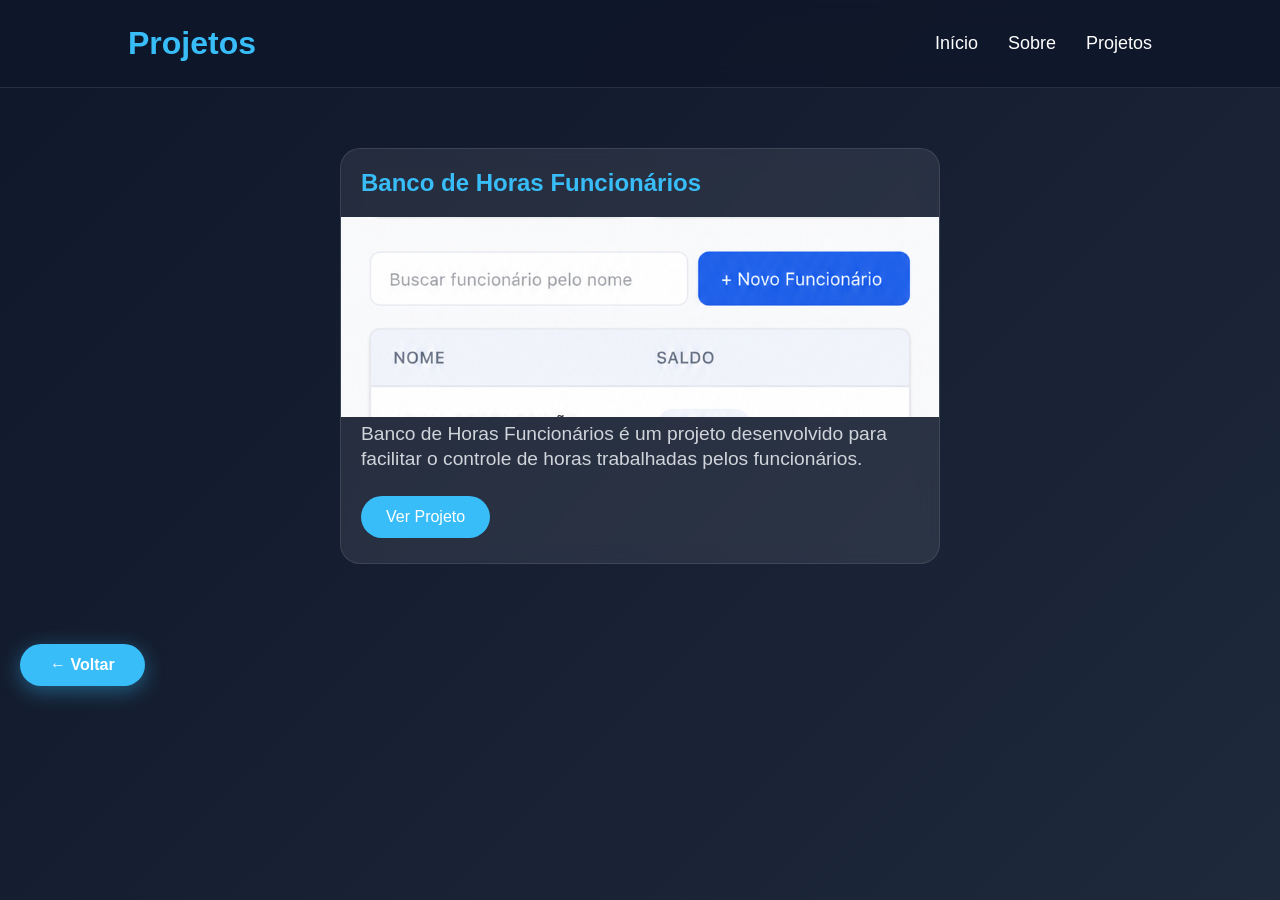
<file: projetos.html>
<!DOCTYPE html>
<html lang="pt-br">
<head>
    <meta charset="UTF-8">
    <title>Projetos</title>
    <link rel="stylesheet" href="style.css">
</head>
<body>
    <script src="script.js"></script>

<header>
    <h1>Projetos</h1>

    <nav>
        <a href="index.html">Início</a>
        <a href="sobre.html">Sobre</a>
        <a href="projetos.html">Projetos</a>
    </nav>
</header>

<section class="cards">

    <div class="card">
        <h2>Banco de Horas Funcionários</h2>

         <img src="097b0c4c-d89a-4274-ae5e-fd78480f528d.png" alt="Projeto Calculadora">

        <p class="descricao">
            Banco de Horas Funcionários é um projeto desenvolvido para facilitar o controle de horas trabalhadas pelos funcionários.
        </p>

        <a href="bancodehoras.html" class="btn-card">
    Ver Projeto
</a>
    </div>
</section>

<a href="index.html" class="btn-voltar">
  ← Voltar
</a>

</body>
</html>
</file>
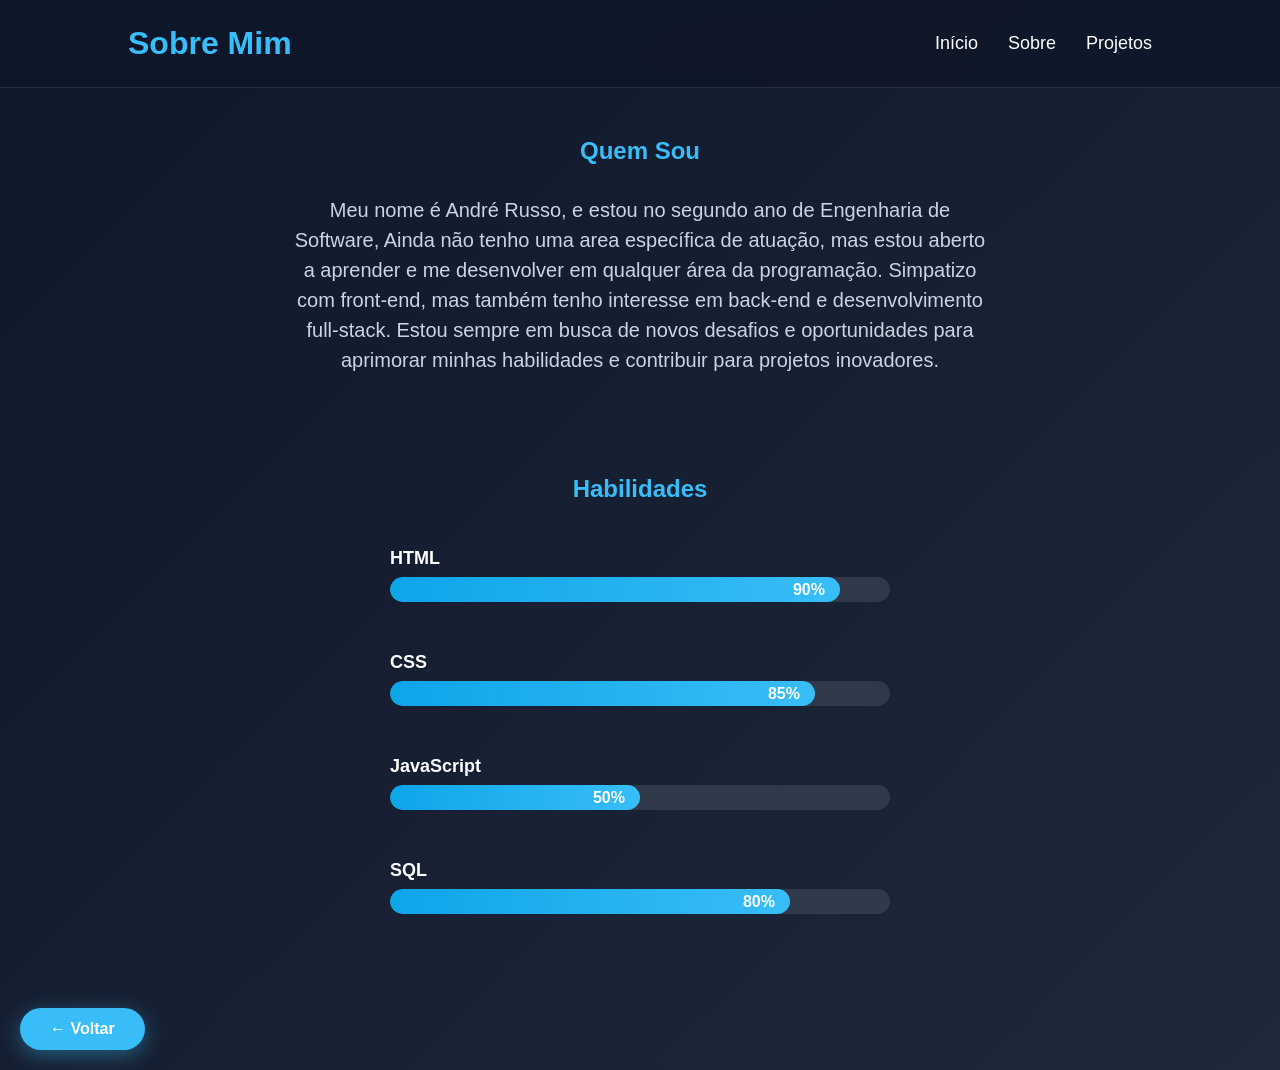
<file: sobre.html>
<!DOCTYPE html>
<html lang="pt-br">
<head>
    <meta charset="UTF-8">
    <title>Sobre Mim</title>
    <link rel="stylesheet" href="style.css">
</head>
<body>
    <script src="script.js"></script>

<header>
    <h1>Sobre Mim</h1>

    <nav>
        <a href="index.html">Início</a>
        <a href="sobre.html">Sobre</a>
        <a href="projetos.html">Projetos</a>
    </nav>
</header>

<section class="container">
    <h1>Quem Sou</h1>
    <p>
        Meu nome é André Russo, e estou no segundo ano de Engenharia de Software, Ainda não tenho uma area específica de atuação, mas estou aberto a aprender e me desenvolver em qualquer área da programação.
        Simpatizo com front-end, mas também tenho interesse em back-end e desenvolvimento full-stack. Estou sempre em busca de novos desafios e oportunidades para aprimorar minhas habilidades e contribuir para projetos inovadores.
        
    </p>

<h2>Habilidades</h2>

<div class="habilidade">
    <span>HTML</span>
    <div class="barra">
        <div class="progresso html">90%</div>
    </div>
</div>

<div class="habilidade">
    <span>CSS</span>
    <div class="barra">
        <div class="progresso css">85%</div>
    </div>
</div>

<div class="habilidade">
    <span>JavaScript</span>
    <div class="barra">
        <div class="progresso js">50%</div>
    </div>
</div>

<div class="habilidade">
    <span>SQL</span>
    <div class="barra">
        <div class="progresso sql">80%</div>
    </div>
</div>

</section>

<a href="index.html" class="btn-voltar">
  ← Voltar
</a>

</body>
</html>
</file>
<file: style.css>
* {
  margin: 0;
  padding: 0;
  box-sizing: border-box;
  font-family: "Poppins", sans-serif;
}

body {
  background: linear-gradient(135deg, #0f172a, #1e293b);
  color: #fff;
  min-height: 100vh;
}

header {
    display: flex;
    justify-content: space-between;
    align-items: center;
    padding: 25px 10%;
    background: rgba(15, 23, 42, 0.9);
    backdrop-filter: blur(10px);
    border-bottom: 1px solid rgba(255,255,255,0.1);
}

header h1 {
    color: #38bdf8;
    font-size: 2rem;
}

nav {
    display: flex;
    gap: 30px;
}

nav a {
    color: white;
    text-decoration: none;
    font-size: 18px;
    font-weight: 500;
    transition: 0.3s;
    position: relative;
}

nav a:hover {
    color: #38bdf8;
}

nav a::after {
    content: "";
    position: absolute;
    left: 0;
    bottom: -6px;
    width: 0;
    height: 3px;
    background: #38bdf8;
    transition: 0.4s;
}

nav a:hover::after {
    width: 100%;
}

.hero {
    min-width: 80vh;
    display: flex;
    flex-direction: column;
    justify-content: center;
    align-items: center;
    text-align: center;
    padding: 40px;
}

.hero h2 {
    font-size: 3rem;
    margin-top: 30px;
    color: #38bdf8;
}
.foto {
    margin-top: 50px;
    width: clamp(420px, 40vw, 420px);
    height: clamp(500px, 50vh, 500px);
    border-radius: 10%;
    object-fit: cover;
    border: 4px solid #38bdf8;
}

.descricao {
    max-width: 580px;
    margin-top: 50px;
    font-size: 1.2rem;
    line-height: 27px;
    color: #d1d5db;
}

.btn-projetos {
    margin-top: 35px;
    padding: 15px 35px;
    background: #38bdf8;
    color: white;
    text-decoration: none;
    border-radius: 30px;
    font-weight: 600;
    transition: 0.4s;
}

.btn-projetos:hover {
    transform: translateY(-5px);
    box-shadow: 0 0 25px #38bdf8;
}



button {
  margin-top: 40px;
  padding: 15px 35px;
  border: none;
  border-radius: 30px;
  background: #38bdf8;
  color: white;
  font-size: 16px;
  cursor: pointer;
  transition: 0.4s;
}

button:hover {
  transform: translateY(-5px);
  box-shadow: 0 0 25px #38bdf8;
}



.cards {
    display: flex;
    justify-content: center;
    flex-wrap: wrap;
    gap: 35px;
    padding: 60px;
}

.card {
    width: 600px;
    background: rgba(255,255,255,0.08);
    backdrop-filter: blur(10px);
    border-radius: 20px;
    overflow: hidden;
    transition: 0.5s;
    border: 1px solid rgba(255,255,255,0.1);
}

.card:hover {
    transform: translateY(-15px);
    box-shadow: 0 15px 40px rgba(56,189,248,0.4);
}

.card img {
    width: 100%;
    height: 200px;
    object-fit: cover;
}

.card h2 {
    color: #38bdf8;
    margin: 20px;
}

.card p {
    color: #d1d5db;
    margin: 0 20px 25px;
    line-height: 25px;
}

.btn-card {
    display: inline-block;
    margin: 0 20px 25px;
    padding: 12px 25px;
    background: #38bdf8;
    color: white;
    text-decoration: none;
    border-radius: 25px;
    transition: 0.4s;
}

.btn-card:hover {
    background: #0ea5e9;
    box-shadow: 0 0 20px #38bdf8;
}

.container {
  padding: 80px 10%;
  text-align: center;
}

.container h1,
.container h2 {
    color: #38bdf8;
    margin-bottom: 15px;
}


.container p {
    max-width: 700px;
    line-height: 30px;
    font-size: 20px;
    margin-bottom: 30px;
}

.container h2 {
  margin-top: 40px;
  margin-bottom: 20px;
  color: #38bdf8;
}
.container h1 {
  margin-bottom: 110px;
  color: #38bdf8;
}
.container p {
  color: #cbd5e1;
  margin-top: -80px;
  margin-bottom: 60px;
  line-height: 30px;
}
.container ul {
    list-style: none;
    padding: 0;
    margin-top: 20px;
}

.container li {
    margin: 8px 0;
    font-size: 22px;
}

.container {
    min-height: 100vh;
    display: flex;
    flex-direction: column;
    align-items: center;  
    justify-content: center; 
    text-align: center;
    padding: 20px;
}

footer {
  text-align: center;
  padding: 40px;
}

footer a {
  color: #38bdf8;
  text-decoration: none;
  margin: 0 20px;
  font-size: 18px;
}

footer a:hover {
  text-decoration: underline;
}

.btn-voltar {
    display: inline-block;
    margin: 20px;
    padding: 12px 30px;
    background: #38bdf8;
    color: white;
    text-decoration: none;
    border-radius: 30px;
    font-weight: 600;
    transition: all 0.4s ease;
    box-shadow: 0 5px 20px rgba(56, 189, 248, 0.4);
}

.btn-voltar:hover {
    transform: translateY(-5px);
    box-shadow: 0 10px 30px rgba(56, 189, 248, 0.7);
    background: #0ea5e9;
}

.btn-voltar:active {
    transform: scale(0.95);
}
.habilidade {
    width: 500px;
    margin: 25px auto;
    text-align: left;
}

.habilidade span {
    display: block;
    margin-bottom: 8px;
    font-size: 18px;
    font-weight: 600;
}

.barra {
    width: 100%;
    height: 25px;
    background: rgba(255,255,255,0.1);
    border-radius: 20px;
    overflow: hidden;
}

.progresso {
    height: 100%;
    border-radius: 20px;
    text-align: right;
    padding-right: 15px;
    line-height: 25px;
    font-weight: bold;
    color: white;
    background: linear-gradient(90deg, #0ea5e9, #38bdf8);
    animation: crescer 2s ease;
}

.html {
    width: 90%;
}

.css {
    width: 85%;
}

.js {
    width: 50%;
}

.sql {
    width: 80%;
}
.pagina-projeto {
    max-width: 900px;
    margin: 20px auto;
    text-align: center;
    padding: 40px;
}

.pagina-projeto h2 {
    color: #38bdf8;
    font-size: 2.5rem;
    margin-bottom: 30px;
}

.img-projeto {
    width: 100%;
    max-width: 400px;
    border-radius: 20px;
    margin-bottom: 30px;
    box-shadow: 0 10px 30px rgba(56,189,248,0.4);
}

.pagina-projeto p {
    font-size: 1.1rem;
    line-height: 35px;
    color: #d1d5db;
    margin-bottom: 30px;
}

.pagina-projeto ul {
    list-style: none;
    margin-bottom: 20px;
}

.pagina-projeto li {
    margin: 10px 0;
    font-size: 18px;
}
.tecnologias-utilizadas {
    margin-top: auto;
    display: flex;
    justify-content: center;
    gap: 20px;
    flex-wrap: wrap;
    margin-bottom: 40px;
}
.tecnologias-utilizadas img {
    width: 80px;
    height: 80px;
    object-fit: contain;
    transition: transform 0.3s ease;
}
.pagina-projeto h3.titulo-tecnologias {
    color: #38bdf8;
    font-size: 1.5rem;
    margin-bottom: 40px;
}   
.claro{
    background:white;
    color:black;
}
</file>
